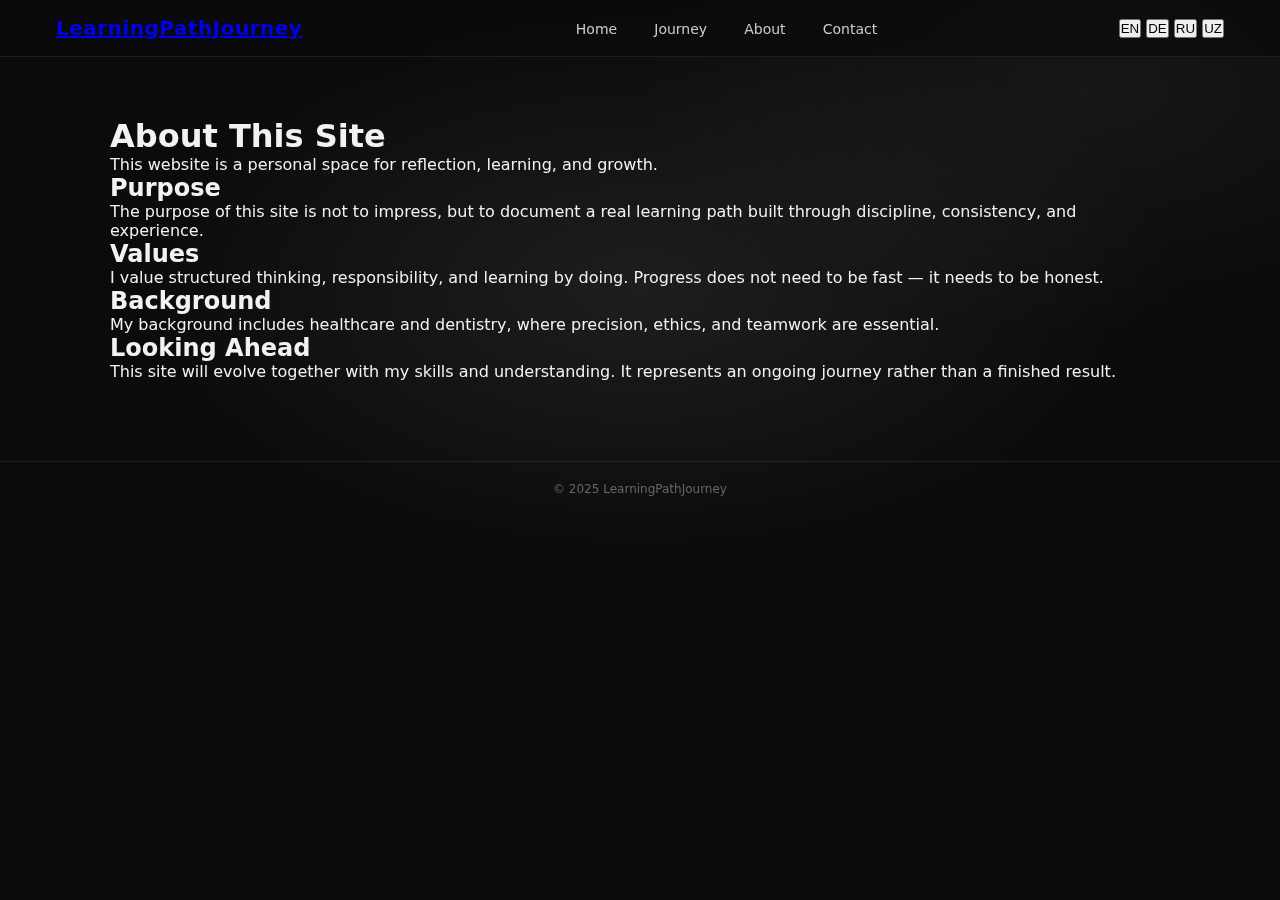
<file: about.html>
<!DOCTYPE html>
<html lang="en">
<head>
  <meta charset="UTF-8" />
  <title>About | LearningPathJourney</title>
  <meta name="viewport" content="width=device-width, initial-scale=1.0" />

  <!-- CSS (подключишь позже) -->
  <link rel="stylesheet" href="css/style.css" />

  <!-- JS (подключишь позже) -->
  <script src="js/main.js" defer></script>
</head>

<body>

  <!-- ===== HEADER ===== -->
  <header class="header">
    <div class="logo">
      <a href="index.html">LearningPathJourney</a>
    </div>

    <nav class="nav">
      <a href="index.html" data-i18n="nav_home">Home</a>
      <a href="journey.html" data-i18n="nav_journey">Journey</a>
      <a href="about.html" data-i18n="nav_about">About</a>
      <a href="contact.html" data-i18n="nav_contact">Contact</a>
    </nav>

    <div class="lang-switch">
      <button data-lang="en">EN</button>
      <button data-lang="de">DE</button>
      <button data-lang="ru">RU</button>
      <button data-lang="uz">UZ</button>
    </div>
  </header>

  <!-- ===== MAIN ===== -->
  <main class="page about">

    <section class="page-header">
      <h1 data-i18n="about_title">About This Site</h1>
      <p data-i18n="about_intro">
        This website is a personal space for reflection, learning, and growth.
      </p>
    </section>

    <section class="about-section">
      <h2 data-i18n="about_purpose_title">Purpose</h2>
      <p data-i18n="about_purpose_text">
        The purpose of this site is not to impress, but to document a real
        learning path built through discipline, consistency, and experience.
      </p>
    </section>

    <section class="about-section">
      <h2 data-i18n="about_values_title">Values</h2>
      <p data-i18n="about_values_text">
        I value structured thinking, responsibility, and learning by doing.
        Progress does not need to be fast — it needs to be honest.
      </p>
    </section>

    <section class="about-section">
      <h2 data-i18n="about_background_title">Background</h2>
      <p data-i18n="about_background_text">
        My background includes healthcare and dentistry, where precision,
        ethics, and teamwork are essential. These principles now guide my
        transition into technology.
      </p>
    </section>

    <section class="about-section">
      <h2 data-i18n="about_future_title">Looking Ahead</h2>
      <p data-i18n="about_future_text">
        This site will evolve together with my skills and understanding.
        It represents an ongoing journey rather than a finished result.
      </p>
    </section>

  </main>

  <!-- ===== FOOTER ===== -->
  <footer class="footer">
    <p>© 2025 LearningPathJourney</p>
  </footer>

</body>
</html>
</file>
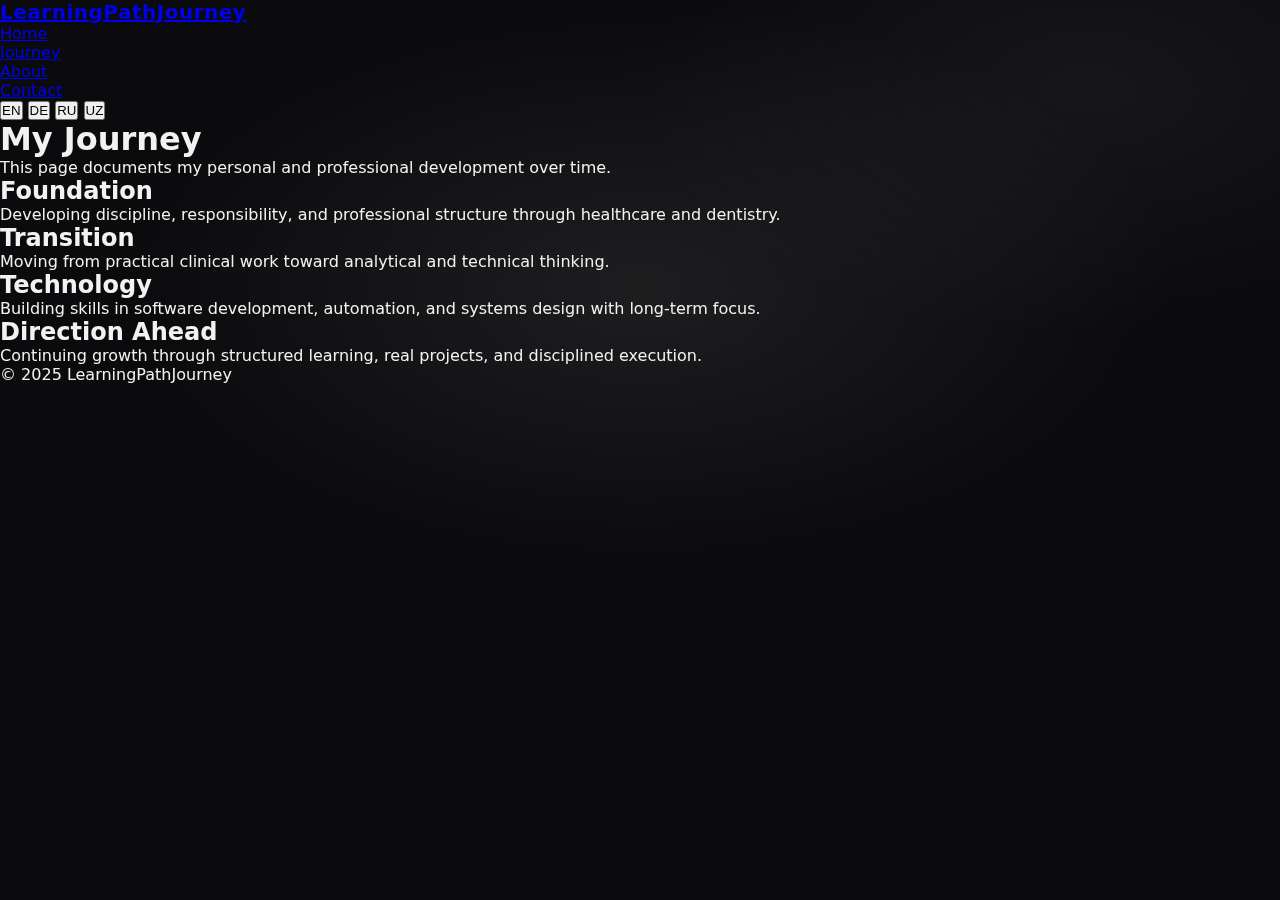
<file: journey.html>
<!DOCTYPE html>
<html lang="en">
<head>
    <meta charset="UTF-8">
    <meta name="viewport" content="width=device-width, initial-scale=1.0">
    <title>Journey | LearningPathJourney</title>

    <!-- External CSS -->
    <link rel="stylesheet" href="css/style.css">
</head>
<body>

<header>
    <nav>
        <div class="logo">
            <a href="index.html">LearningPathJourney</a>
        </div>

        <ul class="nav-links" id="nav-links">
            <li><a href="index.html" data-i18n="nav_home">Home</a></li>
            <li><a href="journey.html" class="active" data-i18n="nav_journey">Journey</a></li>
            <li><a href="about.html" data-i18n="nav_about">About</a></li>
            <li><a href="contact.html" data-i18n="nav_contact">Contact</a></li>
        </ul>

        <div class="lang-switcher">
            <button data-lang="en">EN</button>
            <button data-lang="de">DE</button>
            <button data-lang="ru">RU</button>
            <button data-lang="uz">UZ</button>
        </div>
    </nav>
</header>

<main>

    <section class="page-header">
        <h1 data-i18n="journey_title">The Journey</h1>
        <p data-i18n="journey_intro">
            A structured path of learning, experience, and deliberate growth.
        </p>
    </section>

    <section class="page-section">
        <h2 data-i18n="journey_stage1_title">Foundation</h2>
        <p data-i18n="journey_stage1_text">
            Developing discipline, responsibility, and professional structure
            through healthcare and dentistry.
        </p>
    </section>

    <section class="page-section">
        <h2 data-i18n="journey_stage2_title">Transition</h2>
        <p data-i18n="journey_stage2_text">
            Moving from practical clinical work toward analytical and technical
            thinking.
        </p>
    </section>

    <section class="page-section">
        <h2 data-i18n="journey_stage3_title">Technology</h2>
        <p data-i18n="journey_stage3_text">
            Building skills in software development, automation, and systems
            design with long-term focus.
        </p>
    </section>

    <section class="page-section">
        <h2 data-i18n="journey_stage4_title">Direction Ahead</h2>
        <p data-i18n="journey_stage4_text">
            Continuing growth through structured learning, real projects, and
            disciplined execution.
        </p>
    </section>

</main>

<footer>
    <p>© 2025 LearningPathJourney</p>
</footer>

<!-- External JS -->
<script src="js/main.js"></script>
</body>
</html>
</file>
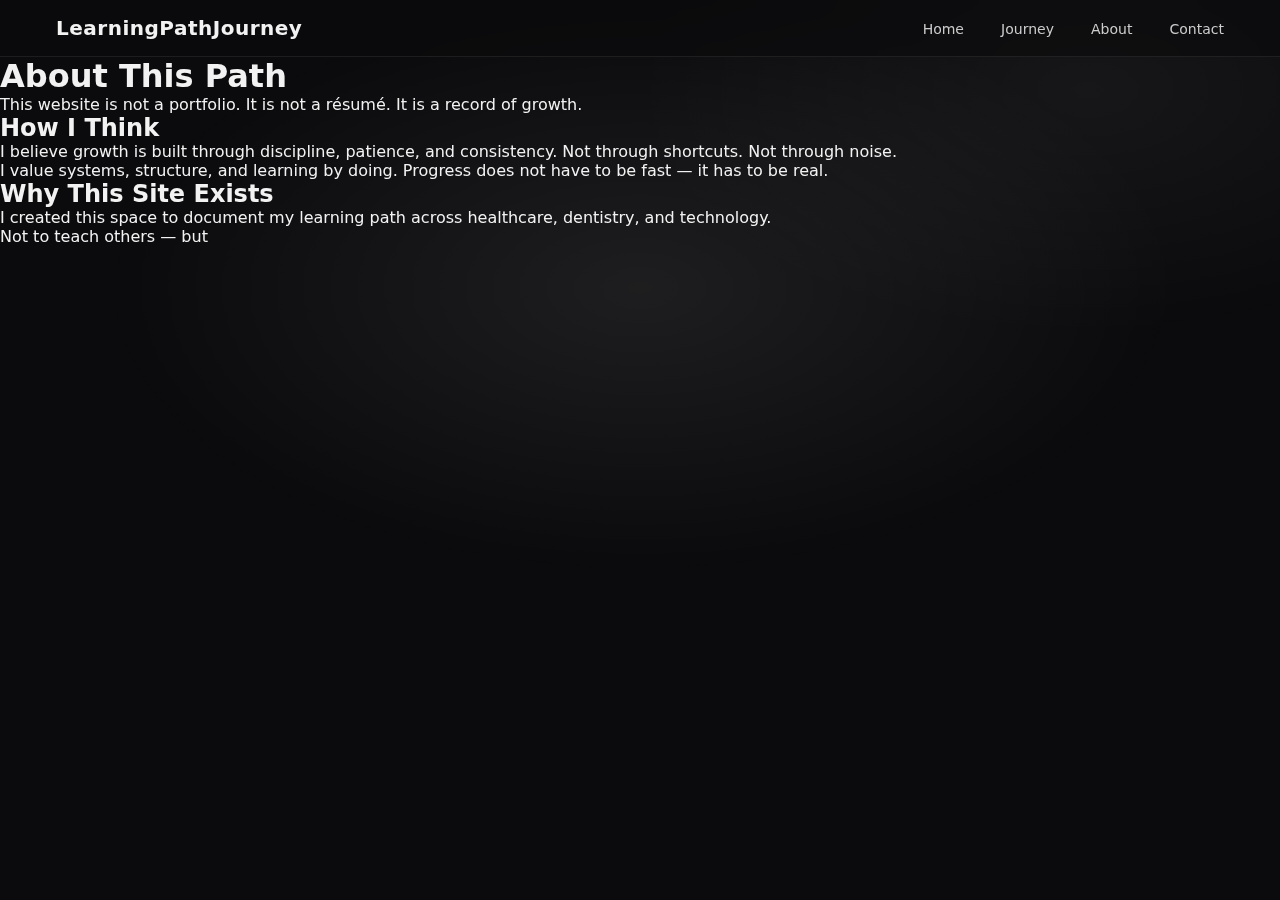
<file: learningpathjourney/about.html>
<!DOCTYPE html>
<html lang="en">
<head>
  <meta charset="UTF-8" />
  <meta name="viewport" content="width=device-width, initial-scale=1.0" />
  <title>About | Learning Path Journey</title>
  <link rel="stylesheet" href="css/style.css" />
</head>
<body>

<header class="header">
  <div class="logo">LearningPathJourney</div>
  <nav class="nav">
    <a href="index.html">Home</a>
    <a href="journey.html">Journey</a>
    <a href="about.html" class="active">About</a>
    <a href="#">Contact</a>
  </nav>
</header>

<main class="about">
  <h1>About This Path</h1>

  <p class="about-intro">
    This website is not a portfolio.  
    It is not a résumé.  
    It is a record of growth.
  </p>

  <section class="about-block">
    <h2>How I Think</h2>
    <p>
      I believe growth is built through discipline, patience, and consistency.
      Not through shortcuts. Not through noise.
    </p>
    <p>
      I value systems, structure, and learning by doing.
      Progress does not have to be fast — it has to be real.
    </p>
  </section>

  <section class="about-block">
    <h2>Why This Site Exists</h2>
    <p>
      I created this space to document my learning path across
      healthcare, dentistry, and technology.
    </p>
    <p>
      Not to teach others — but
</file>
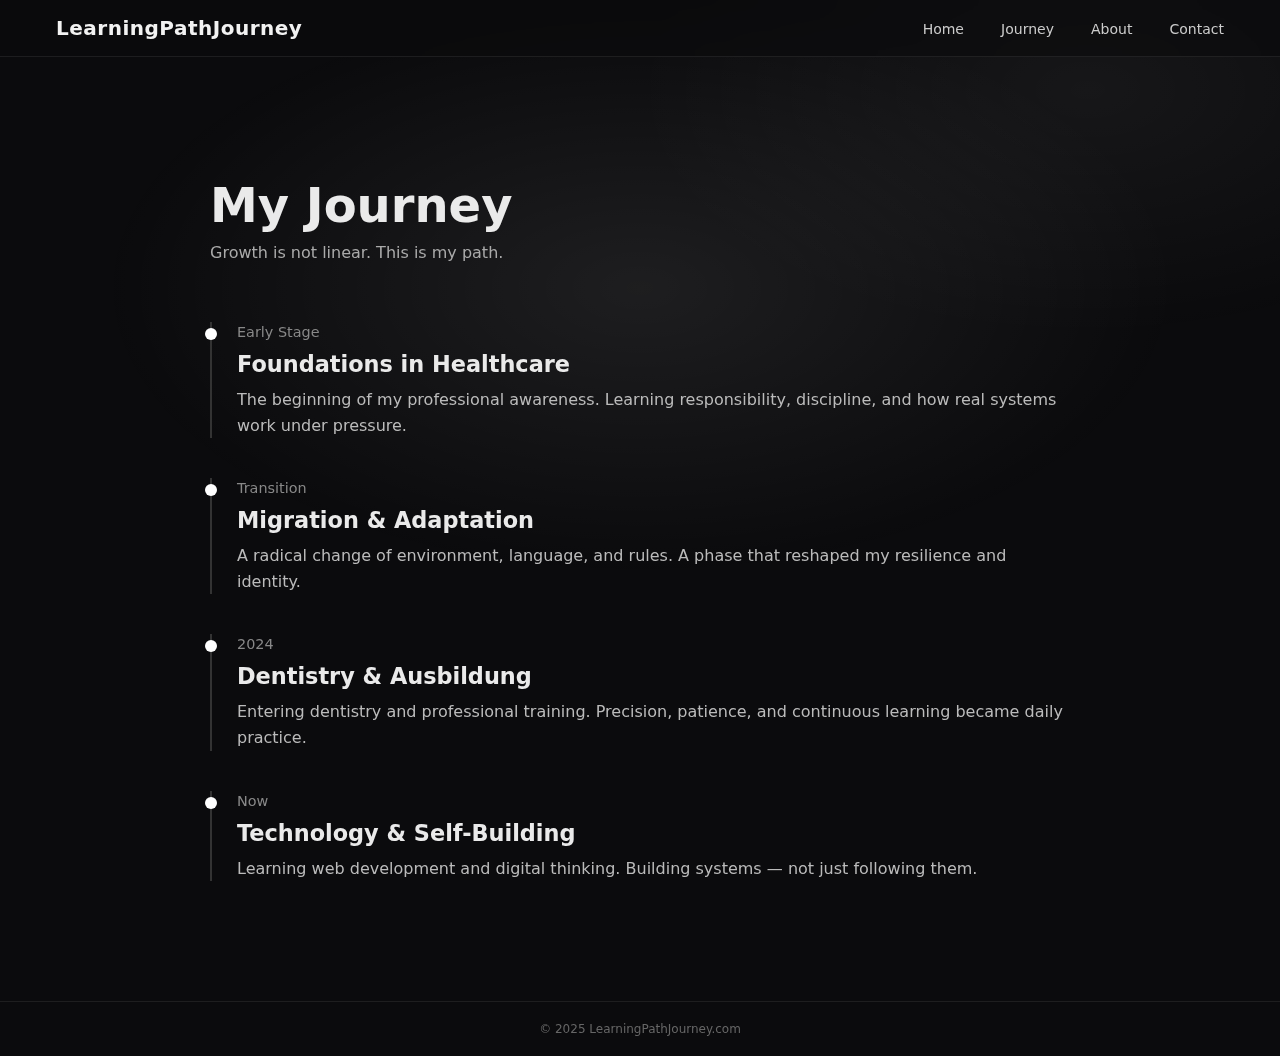
<file: learningpathjourney/journey.html>
<!DOCTYPE html>
<html lang="en">
<head>
  <meta charset="UTF-8" />
  <title>My Journey | Learning Path Journey</title>
  <meta name="viewport" content="width=device-width, initial-scale=1.0" />
  <link rel="stylesheet" href="css/style.css" />
</head>
<body>

<header class="header">
  <div class="logo">LearningPathJourney</div>
  <nav class="nav">
    <a href="index.html">Home</a>
    <a href="journey.html" class="active">Journey</a>
    <a href="about.html">About</a>
    <a href="contact.html">Contact</a>
    
  </nav>
</header>

<main class="journey">
  <h1>My Journey</h1>
  <p class="journey-subtitle">
    Growth is not linear. This is my path.
  </p>

  <div class="timeline">

    <div class="timeline-item">
        <span class="year">Early Stage</span>
        <h3>Foundations in Healthcare</h3>
        <p>
          The beginning of my professional awareness.  
          Learning responsibility, discipline, and how real systems work under pressure.
        </p>
        
    </div>

    <div class="timeline-item">
        <span class="year">Transition</span>
        <h3>Migration & Adaptation</h3>
        <p>
          A radical change of environment, language, and rules.  
          A phase that reshaped my resilience and identity.
        </p>
        
    </div>

    <div class="timeline-item">
      <span class="year">2024</span>
      <h3>Dentistry & Ausbildung</h3>
      <p>
        Entering dentistry and professional training.  
        Precision, patience, and continuous learning became daily practice.
      </p>
    </div>

    <div class="timeline-item">
      <span class="year">Now</span>
      <h3>Technology & Self-Building</h3>
      <p>
        Learning web development and digital thinking.  
        Building systems — not just following them.
      </p>
    </div>

  </div>
</main>

<footer class="footer">
  <p>© 2025 LearningPathJourney.com</p>
</footer>

</body>
</html>
</file>
<file: css/style.css>
* {
    margin: 0;
    padding: 0;
  }
  
  * { box-sizing: border-box; }

html, body { height: 100%; }

body {
  margin: 0;
  background: #0b0b0d;
  color: #f2f2f2;
  font-family: system-ui, -apple-system, Segoe UI, Roboto, Arial, sans-serif;
}

body::before {
    content: "";
    position: fixed;
    inset: 0;
    background:
      radial-gradient(900px 480px at 50% 32%, rgba(255,255,255,0.08), transparent 60%),
      radial-gradient(700px 380px at 85% 10%, rgba(255,255,255,0.05), transparent 65%);
    pointer-events: none;
    z-index: -1;
  }
  /* Finalize v1 of Learning Path Journey website */


  
  /* HEADER */
  .header {
    position: sticky;
    top: 0;
    z-index: 10;
    display: flex;
    justify-content: space-between;
    align-items: center;
    padding: 16px 56px;
    background: rgba(10,10,12,0.65);
    backdrop-filter: blur(10px);
    border-bottom: 1px solid rgba(255,255,255,0.08);
  }
  
  
  .logo {
    font-size: 20px;
    font-weight: 600;
    letter-spacing: 0.5px;
  }
  
  .nav a {
    color: #ccc;
    margin-left: 32px;
    text-decoration: none;
    font-size: 14px;
    transition: color 0.3s ease;
  }
  
  .nav a:hover {
    color: #fff;
  }
  
  /* HERO */
  .hero {
    min-height: calc(100vh - 70px);
    display: grid;
    place-items: center;
    text-align: center;
    padding: 48px 20px;
  }
  
  .hero h1 {
    margin: 0 0 12px;
    font-size: clamp(44px, 6vw, 72px);
    letter-spacing: -0.02em;
  }
  
  .hero p {
    margin: 0 0 28px;
    color: rgba(255,255,255,0.70);
    line-height: 1.6;
  }
  
  .btn {
    padding: 14px 34px;
    background: rgba(255,255,255,0.03);
    border: 1px solid rgba(255,255,255,0.35);
    color: #fff;
    font-size: 14px;
    letter-spacing: 0.6px;
    cursor: pointer;
    border-radius: 999px;
    transition: all 0.25s ease;
  }
  
  .btn:hover {
    background: rgba(255,255,255,0.12);
    border-color: rgba(255,255,255,0.7);
    transform: translateY(-1px);
  }
  
  /* FOOTER */
  .footer {
    text-align: center;
    padding: 20px;
    font-size: 12px;
    color: #666;
    border-top: 1px solid rgba(255,255,255,0.08);
  }
  
  /* ===== JOURNEY PAGE ===== */

.journey {
    max-width: 900px;
    margin: 120px auto;
    padding: 0 20px;
    color: #eaeaea;
  }
  
  .journey h1 {
    font-size: 3rem;
    margin-bottom: 10px;
  }
  
  .journey-subtitle {
    color: #aaa;
    margin-bottom: 60px;
  }
  
  .timeline {
    display: flex;
    flex-direction: column;
    gap: 40px;
  }
  
  .timeline-item {
    border-left: 2px solid #333;
    padding-left: 25px;
    position: relative;
  }
  
  .timeline-item::before {
    content: "";
    position: absolute;
    left: -7px;
    top: 6px;
    width: 12px;
    height: 12px;
    background: #fff;
    border-radius: 50%;
  }
  
  .timeline-item .year {
    font-size: 0.9rem;
    color: #888;
  }
  
  .timeline-item h3 {
    margin: 10px 0;
    font-size: 1.4rem;
  }
  
  .timeline-item p {
    color: #bbb;
    line-height: 1.6;
  }

  /* ===== Contact page layout ===== */
.page{
    max-width: 1100px;
    margin: 0 auto;
    padding: 60px 20px 80px;
  }
  
  .page-head h1{
    font-size: 56px;
    margin: 0 0 10px;
  }
  
  .muted{
    opacity: 0.75;
    line-height: 1.6;
  }
  
  .grid-2{
    display: grid;
    grid-template-columns: 1fr 1fr;
    gap: 18px;
    margin-top: 24px;
  }
  
  .card{
    background: rgba(255,255,255,0.03);
    border: 1px solid rgba(255,255,255,0.08);
    border-radius: 18px;
    padding: 18px;
    box-shadow: 0 10px 40px rgba(0,0,0,0.35);
  }
  
  .card h2{
    margin: 0 0 8px;
    font-size: 18px;
    letter-spacing: 0.2px;
  }
  
  .contact-list{
    display: grid;
    gap: 10px;
    margin-top: 14px;
  }
  
  .contact-item{
    display: flex;
    justify-content: space-between;
    gap: 12px;
    padding: 12px 14px;
    border-radius: 14px;
    border: 1px solid rgba(255,255,255,0.08);
    background: rgba(0,0,0,0.25);
    text-decoration: none;
    color: inherit;
    transition: transform 0.12s ease, border 0.12s ease;
  }
  
  .contact-item:hover{
    transform: translateY(-2px);
    border-color: rgba(255,255,255,0.18);
  }
  
  .contact-item .label{
    opacity: 0.85;
  }
  
  .contact-item .value{
    opacity: 0.65;
  }
  
  .form{
    display: grid;
    gap: 12px;
    margin-top: 12px;
  }
  
  .form label span{
    display: block;
    font-size: 12px;
    opacity: 0.8;
    margin-bottom: 6px;
  }
  
  .form input, .form textarea{
    width: 100%;
    padding: 12px 12px;
    border-radius: 14px;
    border: 1px solid rgba(255,255,255,0.10);
    background: rgba(0,0,0,0.35);
    color: #fff;
    outline: none;
  }
  
  .form input:focus, .form textarea:focus{
    border-color: rgba(255,255,255,0.22);
  }
  
  .note{
    margin-top: 18px;
  }
  
  @media (max-width: 900px){
    .grid-2{
      grid-template-columns: 1fr;
    }
    .page-head h1{
      font-size: 40px;
    }
  }
Finalize v1 of Learning Path Journey website
  .nav a.active {
  border-bottom: 2px solid #fff;
  opacity: 1;
}
</file>
<file: learningpathjourney/css/style.css>
* {
    margin: 0;
    padding: 0;
  }
  
  * { box-sizing: border-box; }

html, body { height: 100%; }

body {
  margin: 0;
  background: #0b0b0d;
  color: #f2f2f2;
  font-family: system-ui, -apple-system, Segoe UI, Roboto, Arial, sans-serif;
}

body::before {
    content: "";
    position: fixed;
    inset: 0;
    background:
      radial-gradient(900px 480px at 50% 32%, rgba(255,255,255,0.08), transparent 60%),
      radial-gradient(700px 380px at 85% 10%, rgba(255,255,255,0.05), transparent 65%);
    pointer-events: none;
    z-index: -1;
  }
  
  
  /* HEADER */
  .header {
    position: sticky;
    top: 0;
    z-index: 10;
    display: flex;
    justify-content: space-between;
    align-items: center;
    padding: 16px 56px;
    background: rgba(10,10,12,0.65);
    backdrop-filter: blur(10px);
    border-bottom: 1px solid rgba(255,255,255,0.08);
  }
  
  
  .logo {
    font-size: 20px;
    font-weight: 600;
    letter-spacing: 0.5px;
  }
  
  .nav a {
    color: #ccc;
    margin-left: 32px;
    text-decoration: none;
    font-size: 14px;
    transition: color 0.3s ease;
  }
  
  .nav a:hover {
    color: #fff;
  }
  
  /* HERO */
  .hero {
    min-height: calc(100vh - 70px);
    display: grid;
    place-items: center;
    text-align: center;
    padding: 48px 20px;
  }
  
  .hero h1 {
    margin: 0 0 12px;
    font-size: clamp(44px, 6vw, 72px);
    letter-spacing: -0.02em;
  }
  
  .hero p {
    margin: 0 0 28px;
    color: rgba(255,255,255,0.70);
    line-height: 1.6;
  }
  
  .btn {
    padding: 14px 34px;
    background: rgba(255,255,255,0.03);
    border: 1px solid rgba(255,255,255,0.35);
    color: #fff;
    font-size: 14px;
    letter-spacing: 0.6px;
    cursor: pointer;
    border-radius: 999px;
    transition: all 0.25s ease;
  }
  
  .btn:hover {
    background: rgba(255,255,255,0.12);
    border-color: rgba(255,255,255,0.7);
    transform: translateY(-1px);
  }
  
  /* FOOTER */
  .footer {
    text-align: center;
    padding: 20px;
    font-size: 12px;
    color: #666;
    border-top: 1px solid rgba(255,255,255,0.08);
  }
  
  /* ===== JOURNEY PAGE ===== */

.journey {
    max-width: 900px;
    margin: 120px auto;
    padding: 0 20px;
    color: #eaeaea;
  }
  
  .journey h1 {
    font-size: 3rem;
    margin-bottom: 10px;
  }
  
  .journey-subtitle {
    color: #aaa;
    margin-bottom: 60px;
  }
  
  .timeline {
    display: flex;
    flex-direction: column;
    gap: 40px;
  }
  
  .timeline-item {
    border-left: 2px solid #333;
    padding-left: 25px;
    position: relative;
  }
  
  .timeline-item::before {
    content: "";
    position: absolute;
    left: -7px;
    top: 6px;
    width: 12px;
    height: 12px;
    background: #fff;
    border-radius: 50%;
  }
  
  .timeline-item .year {
    font-size: 0.9rem;
    color: #888;
  }
  
  .timeline-item h3 {
    margin: 10px 0;
    font-size: 1.4rem;
  }
  
  .timeline-item p {
    color: #bbb;
    line-height: 1.6;
  }
</file>
